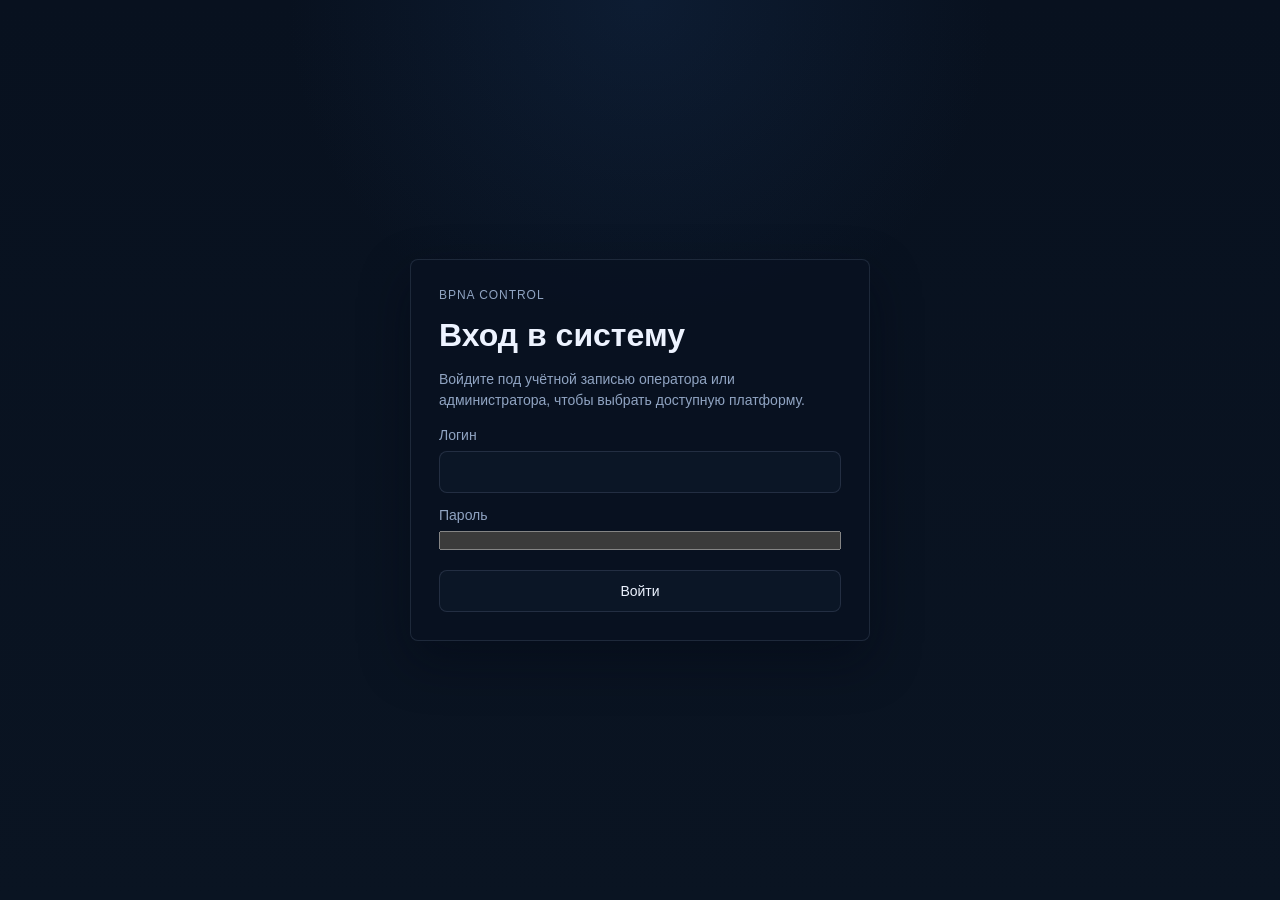
<file: static/index.html>
<!DOCTYPE html>
<html lang="ru">
<head>
    <meta charset="UTF-8">
    <meta name="viewport" content="width=device-width, initial-scale=1.0">
    <title>Управление платформой</title>
    <link rel="stylesheet" href="/static/css/style.css?v=2026-05-16-5">
</head>
<body>
    <div id="auth-screen" class="auth-shell">
        <div class="auth-card">
            <p class="eyebrow">BPNA Control</p>
            <h1>Вход в систему</h1>
            <p class="auth-note">Войдите под учётной записью оператора или администратора, чтобы выбрать доступную платформу.</p>

            <form id="login-form" class="auth-form">
                <label>
                    <span>Логин</span>
                    <input id="login-username" type="text" autocomplete="username" required>
                </label>
                <label>
                    <span>Пароль</span>
                    <input id="login-password" type="password" autocomplete="current-password" required>
                </label>
                <button id="login-submit" type="submit" class="control-btn auth-submit">Войти</button>
                <p id="login-error" class="auth-error hidden"></p>
            </form>
        </div>
    </div>

    <div id="app-shell" class="hidden">
        <div class="container cockpit-layout">
            <header class="header">
                <div class="header-copy">
                    <p class="eyebrow">Локальный пульт</p>
                    <h1>Управление платформой</h1>
                </div>

                <div class="header-actions">
                    <div class="active-device-chip">
                        <span class="chip-label">Активная платформа</span>
                        <strong id="active-device-name">Не выбрана</strong>
                        <span id="active-device-status" class="chip-status offline">Не активна</span>
                    </div>

                    <div class="user-chip">
                        <span id="current-user-name">-</span>
                        <span id="current-user-role">-</span>
                    </div>

                    <button id="open-device-list-btn" class="control-btn control-btn-secondary">Список платформ</button>
                    <button id="open-admin-panel-btn" class="control-btn control-btn-secondary hidden">Админ-панель</button>
                    <button id="release-device-btn" class="control-btn control-btn-secondary" disabled>Освободить дрон</button>
                    <button id="logout-btn" class="control-btn control-btn-danger">Выйти</button>

                    <div class="connection-status">
                        <span id="status-indicator" class="status-dot offline"></span>
                        <span id="status-text">Не подключено</span>
                    </div>
                </div>
            </header>

            <section id="device-selection-screen" class="info-card device-selection-screen hidden">
                <div class="panel-header panel-header-stack panel-header-device-list">
                    <div>
                        <h2>Список платформ</h2>
                        <p class="panel-note">Выберите платформу для просмотра или возьмите свободную платформу под управление.</p>
                    </div>
                    <div class="device-list-actions">
                        <button id="refresh-device-list-btn" class="control-btn control-btn-secondary">Обновить список</button>
                        <button id="close-device-list-btn" class="control-btn control-btn-secondary">К пульту</button>
                    </div>
                </div>
                <div id="device-list" class="device-list"></div>
            </section>

            <section id="admin-screen" class="info-card admin-screen hidden">
                <div class="panel-header panel-header-stack panel-header-device-list">
                    <div>
                        <h2>Админ-панель</h2>
                        <p class="panel-note">Создание операторов, выпуск платформ и управление доступом к системе.</p>
                    </div>
                    <div class="device-list-actions">
                        <button id="close-admin-panel-btn" class="control-btn control-btn-secondary">К пульту</button>
                    </div>
                </div>

                <div class="admin-overview">
                    <article class="admin-overview-card">
                        <span class="admin-overview-label">Пользователи</span>
                        <strong id="admin-users-count">0</strong>
                        <span class="admin-overview-meta">активных учётных записей</span>
                    </article>
                    <article class="admin-overview-card">
                        <span class="admin-overview-label">Администраторы</span>
                        <strong id="admin-admins-count">0</strong>
                        <span class="admin-overview-meta">с доступом к панели</span>
                    </article>
                    <article class="admin-overview-card">
                        <span class="admin-overview-label">Платформы</span>
                        <strong id="admin-devices-count">0</strong>
                        <span class="admin-overview-meta">зарегистрировано в системе</span>
                    </article>
                </div>

                <div class="admin-tabs">
                    <button id="admin-users-tab" class="control-btn control-btn-secondary is-active">Пользователи</button>
                    <button id="admin-devices-tab" class="control-btn control-btn-secondary">Платформы</button>
                </div>

                <div id="admin-users-panel" class="admin-panel">
                    <div class="admin-grid">
                        <section class="admin-card admin-card-form">
                            <div class="admin-section-head">
                                <div>
                                    <h3>Новый пользователь</h3>
                                    <p class="panel-note">Создайте операторскую или административную учётную запись.</p>
                                </div>
                            </div>
                            <form id="admin-user-form" class="admin-form">
                                <label>
                                    <span>Логин</span>
                                    <input id="admin-user-username" type="text" placeholder="Например, operator_02" required>
                                </label>
                                <label>
                                    <span>Пароль</span>
                                    <input id="admin-user-password" type="text" placeholder="Временный пароль для выдачи" required>
                                </label>
                                <div class="admin-form-inline">
                                    <label>
                                        <span>Роль</span>
                                        <select id="admin-user-role">
                                            <option value="operator">Оператор</option>
                                            <option value="admin">Администратор</option>
                                        </select>
                                    </label>
                                    <button type="submit" class="control-btn">Создать пользователя</button>
                                </div>
                            </form>
                        </section>

                        <section class="admin-card">
                            <div class="admin-card-head admin-card-head-spread">
                                <div>
                                    <h3>Пользователи</h3>
                                    <p class="panel-note">Список учётных записей, которые могут входить в систему.</p>
                                </div>
                                <button id="refresh-admin-users-btn" class="control-btn control-btn-secondary">Обновить</button>
                            </div>
                            <div id="admin-users-list" class="admin-list"></div>
                        </section>
                    </div>
                </div>

                <div id="admin-devices-panel" class="admin-panel hidden">
                    <div class="admin-grid">
                        <section class="admin-card admin-card-form">
                            <div class="admin-section-head">
                                <div>
                                    <h3>Привязка платформы</h3>
                                    <p class="panel-note">Создайте временный код, введите его в setup-странице ESP32 и подтвердите заявку после подключения.</p>
                                </div>
                            </div>
                            <button id="create-pairing-token-btn" class="control-btn">Создать код привязки</button>
                            <div id="admin-device-secret-box" class="admin-secret-box hidden"></div>
                            <div id="admin-pairing-tokens-list" class="admin-list"></div>
                            <div class="admin-section-head">
                                <div>
                                    <h3>Заявки</h3>
                                    <p class="panel-note">Платформы с валидным кодом появятся здесь и будут ждать решения администратора.</p>
                                </div>
                            </div>
                            <div id="admin-device-requests-list" class="admin-list"></div>
                        </section>

                        <section class="admin-card">
                            <div class="admin-card-head admin-card-head-spread">
                                <div>
                                    <h3>Платформы</h3>
                                    <p class="panel-note">Устройства, которые могут подключаться к серверу и выдаваться операторам.</p>
                                </div>
                                <button id="refresh-admin-devices-btn" class="control-btn control-btn-secondary">Обновить</button>
                            </div>
                            <div id="admin-devices-list" class="admin-list"></div>
                        </section>
                    </div>
                </div>
            </section>

            <main id="cockpit-dashboard" class="dashboard hidden">
                <section class="stage-panel">
                    <div class="video-shell">
                        <div class="video-container">
                            <canvas id="video-canvas"></canvas>
                            <canvas id="detection-canvas"></canvas>

                            <div class="video-overlay top-overlay">
                                <div class="telemetry-strip">
                                    <div class="telemetry-pill">
                                        <span class="pill-label">Устройство</span>
                                        <strong id="device-id">-</strong>
                                    </div>
                                    <div class="telemetry-pill">
                                        <span class="pill-label">Поток</span>
                                        <strong id="esp-status">Offline</strong>
                                    </div>
                                    <div class="telemetry-pill">
                                        <span class="pill-label">FPS</span>
                                        <strong id="fps">0</strong>
                                    </div>
                                    <div class="telemetry-pill">
                                        <span class="pill-label">Темп.</span>
                                        <strong id="temperature">-</strong>
                                    </div>
                                    <div class="telemetry-pill">
                                        <span class="pill-label">RSSI</span>
                                        <strong id="wifi-rssi">-</strong>
                                    </div>
                                    <div class="telemetry-pill">
                                        <span class="pill-label">Ping</span>
                                        <strong id="wifi-ping">-</strong>
                                    </div>
                                    <div class="telemetry-pill">
                                        <span class="pill-label">Батарея</span>
                                        <strong id="battery-level">-</strong>
                                    </div>
                                </div>

                                <div class="overlay-actions">
                                    <button id="detection-toggle" class="control-btn control-btn-ghost active" onclick="toggleDetection()">
                                        Детекция: ВКЛ
                                    </button>
                                    <button id="flashlight-toggle" class="control-btn control-btn-ghost" onclick="toggleFlashlight()">
                                        Фонарь: ВЫКЛ
                                    </button>
                                </div>
                            </div>

                            <div id="no-signal" class="no-signal">
                                <div class="no-signal-icon">NO SIGNAL</div>
                                <div>Нет видеопотока</div>
                                <div class="hint">Выберите платформу и дождитесь подключения телеметрии и камеры</div>
                            </div>
                        </div>
                    </div>

                    <div class="stage-footer">
                        <div class="stage-status">
                            <div class="status-block">
                                <span class="caption">Детекция</span>
                                <strong id="detection-summary">Детекция включена, ожидание объектов</strong>
                            </div>
                        </div>

                        <div class="pilot-strip">
                            <div class="key-cluster" aria-label="Клавиши управления">
                                <button type="button" class="key-chip" data-key="arrowup" data-command="forward" aria-label="Вперёд">↑</button>
                                <button type="button" class="key-chip" data-key="arrowleft" data-command="left-forward" aria-label="Влево">←</button>
                                <button type="button" class="key-chip" data-key="arrowdown" data-command="backward" aria-label="Назад">↓</button>
                                <button type="button" class="key-chip" data-key="arrowright" data-command="right-forward" aria-label="Вправо">→</button>
                            </div>

                            <div class="pilot-meta">
                                <span class="hint-text">Управление стрелками клавиатуры или экранными кнопками, удержание держит команду активной</span>
                                <div class="motor-status-inline">
                                    <span>Левый мотор <strong id="motor-left">STOP</strong></span>
                                    <span>Правый мотор <strong id="motor-right">STOP</strong></span>
                                </div>
                            </div>
                        </div>
                    </div>
                </section>

                <aside class="side-panel">
                    <section class="info-card">
                        <div class="panel-header">
                            <div>
                                <h2>Состояние борта</h2>
                                <p class="panel-note">Ключевая телеметрия и сетевой статус</p>
                            </div>
                            <span class="stamp" id="created-at">-</span>
                        </div>

                        <div class="detail-grid">
                            <div class="detail-card">
                                <span class="detail-label">Uptime</span>
                                <strong id="uptime">-</strong>
                            </div>
                            <div class="detail-card">
                                <span class="detail-label">CPU load</span>
                                <strong id="cpu-load">-</strong>
                            </div>
                            <div class="detail-card">
                                <span class="detail-label">Свободная память</span>
                                <strong id="free-heap">-</strong>
                            </div>
                            <div class="detail-card">
                                <span class="detail-label">Канал</span>
                                <strong id="link-quality-copy">-</strong>
                            </div>
                        </div>
                    </section>

                    <section class="info-card wifi-card">
                        <div class="panel-header panel-header-stack">
                            <div>
                                <h2>Wi‑Fi карта</h2>
                                <p class="panel-note">Сканирование, live heatmap и сохранённые замеры</p>
                            </div>
                            <label class="checkbox-chip">
                                <input type="checkbox" id="show-track-checkbox" checked>
                                <span>Показывать трек</span>
                            </label>
                        </div>

                        <div class="scan-toolbar">
                            <div class="toolbar-group">
                                <label>Ширина, см
                                    <input type="number" id="scan-width" value="1000" min="100" step="10">
                                </label>
                                <label>Высота, см
                                    <input type="number" id="scan-height" value="1000" min="100" step="10">
                                </label>
                                <label>Шаг, см
                                    <input type="number" id="scan-step" value="100" min="10" step="10">
                                </label>
                                <div class="toolbar-hint">Запустите сканирование, затем можно вести дрон вручную или включить автопроход.</div>
                            </div>

                            <div class="toolbar-actions">
                                <button id="start-scan-btn" class="control-btn">Старт</button>
                                <button id="toggle-scan-autopilot-btn" class="control-btn control-btn-secondary">Автопроход: ВЫКЛ</button>
                                <button id="stop-scan-btn" class="control-btn control-btn-secondary">Стоп</button>
                                <button id="refresh-map-btn" class="control-btn control-btn-secondary">Обновить</button>
                                <button id="clear-track-btn" class="control-btn control-btn-secondary">Очистить трек</button>
                                <button id="clear-data-btn" class="control-btn control-btn-danger">Очистить точки</button>
                            </div>
                        </div>

                        <div class="heatmap-frame">
                            <canvas id="heatmap-canvas"></canvas>
                        </div>

                        <div class="scan-status">
                            <span id="scan-status-text">Ожидание</span>
                            <span id="scan-mode-text">Режим: ручной</span>
                            <span id="measurement-count">Точек: 0</span>
                            <span id="last-measurement">Последний RSSI: --</span>
                        </div>

                        <div class="download-row">
                            <button id="download-heatmap-btn" class="control-btn">Скачать heatmap PNG</button>
                        </div>
                    </section>
                </aside>
            </main>
        </div>
    </div>

    <script src="/static/js/app.js?v=2026-06-16-control-fix"></script>
</body>
</html>
</file>
<file: static/css/style.css>
﻿* {
    box-sizing: border-box;
    margin: 0;
    padding: 0;
}

:root {
    color-scheme: dark;
    --bg: #08111f;
    --panel: #0f1b2d;
    --panel-soft: rgba(15, 27, 45, 0.92);
    --panel-border: rgba(142, 163, 194, 0.16);
    --panel-strong: rgba(8, 16, 28, 0.92);
    --text: #edf3ff;
    --muted: #90a4c2;
    --accent: #35d7a0;
    --accent-soft: rgba(53, 215, 160, 0.16);
    --accent-strong: #1fb985;
    --warning: #ffb454;
    --danger: #ff6b6b;
    --shadow: 0 20px 50px rgba(3, 8, 18, 0.42);
}

body {
    min-height: 100vh;
    background:
        radial-gradient(circle at top, rgba(28, 62, 108, 0.25), transparent 32%),
        linear-gradient(180deg, #08111f 0%, #0a1422 100%);
    color: var(--text);
    font-family: Inter, Segoe UI, Roboto, Arial, sans-serif;
}

.container {
    width: min(1800px, 100%);
    margin: 0 auto;
    padding: 20px;
}

.cockpit-layout {
    display: flex;
    flex-direction: column;
    gap: 18px;
    min-height: 100vh;
}

.header {
    display: flex;
    align-items: center;
    justify-content: space-between;
    gap: 16px;
    padding: 18px 22px;
    background: rgba(9, 18, 33, 0.72);
    border: 1px solid var(--panel-border);
    border-radius: 8px;
    backdrop-filter: blur(12px);
}

.header-copy {
    display: flex;
    flex-direction: column;
    gap: 4px;
}

.eyebrow {
    font-size: 12px;
    letter-spacing: 0.08em;
    text-transform: uppercase;
    color: var(--muted);
}

.header h1 {
    font-size: 28px;
    line-height: 1.1;
    font-weight: 700;
}

.connection-status {
    display: flex;
    align-items: center;
    gap: 10px;
    color: var(--muted);
    white-space: nowrap;
}

.status-dot {
    width: 10px;
    height: 10px;
    border-radius: 999px;
    flex: 0 0 auto;
    box-shadow: 0 0 18px currentColor;
}

.status-dot.online {
    background: var(--accent);
    color: var(--accent);
}

.status-dot.offline {
    background: var(--danger);
    color: var(--danger);
}

.dashboard {
    display: grid;
    grid-template-columns: minmax(0, 1.8fr) minmax(360px, 460px);
    gap: 18px;
    flex: 1;
    min-height: 0;
}

.stage-panel,
.info-card {
    background: rgba(9, 18, 33, 0.78);
    border: 1px solid var(--panel-border);
    border-radius: 8px;
    box-shadow: var(--shadow);
    backdrop-filter: blur(10px);
}

.stage-panel {
    display: flex;
    flex-direction: column;
    overflow: hidden;
    min-height: 0;
}

.video-shell {
    padding: 12px;
    min-height: 0;
}

.video-container {
    position: relative;
    width: 100%;
    aspect-ratio: 16 / 9;
    min-height: 420px;
    border-radius: 8px;
    overflow: hidden;
    background: #02070f;
    border: 1px solid rgba(142, 163, 194, 0.12);
}

#video-canvas,
#detection-canvas {
    position: absolute;
    inset: 0;
    width: 100%;
    height: 100%;
    display: block;
}

#video-canvas {
    z-index: 1;
}

#detection-canvas {
    z-index: 2;
    pointer-events: none;
}

.video-overlay {
    position: absolute;
    inset: 0;
    z-index: 4;
    pointer-events: none;
}

.top-overlay {
    top: 0;
}

.telemetry-strip {
    position: absolute;
    top: 14px;
    left: 14px;
    right: min(170px, 16vw);
    display: flex;
    flex-wrap: wrap;
    gap: 8px;
    align-items: flex-start;
}

.telemetry-pill {
    display: inline-flex;
    align-items: center;
    gap: 8px;
    padding: 10px 12px;
    border-radius: 8px;
    background: rgba(9, 18, 33, 0.92);
    border: 1px solid rgba(142, 163, 194, 0.18);
    backdrop-filter: blur(10px);
    min-height: 42px;
    min-width: 92px;
}

.pill-label {
    font-size: 12px;
    color: var(--muted);
}

.telemetry-pill strong {
    font-size: 13px;
    line-height: 1;
}

 .overlay-actions {
    position: absolute;
    top: 14px;
    right: 14px;
    display: flex;
    flex-direction: column;
    align-items: stretch;
    gap: 8px;
    width: min(220px, 22vw);
    pointer-events: auto;
}

.control-btn,
.select-control,
input[type="text"],
input[type="number"] {
    min-height: 42px;
    border-radius: 8px;
    border: 1px solid rgba(142, 163, 194, 0.18);
    background: rgba(12, 23, 39, 0.94);
    color: var(--text);
    font-size: 14px;
    outline: none;
}

.control-btn {
    display: inline-flex;
    align-items: center;
    justify-content: center;
    padding: 0 14px;
    cursor: pointer;
    transition: background 0.18s ease, border-color 0.18s ease, color 0.18s ease, transform 0.18s ease;
}

.control-btn:hover,
.select-control:hover,
input[type="text"]:hover,
input[type="number"]:hover {
    border-color: rgba(142, 163, 194, 0.34);
}

.control-btn:hover {
    transform: translateY(-1px);
}

.control-btn:disabled {
    opacity: 0.5;
    cursor: not-allowed;
    transform: none;
}

.control-btn-ghost {
    background: rgba(7, 14, 27, 0.78);
}

.control-btn.active,
.control-btn:not(.control-btn-secondary):not(.control-btn-danger).is-active {
    border-color: rgba(53, 215, 160, 0.64);
    color: var(--accent);
    background: rgba(11, 36, 30, 0.78);
}

.control-btn-secondary {
    color: #d6e1f5;
}

.control-btn-danger {
    color: #ffd3d3;
    border-color: rgba(255, 107, 107, 0.32);
}

.select-control,
input[type="text"],
input[type="number"] {
    width: 100%;
    padding: 0 12px;
}

.compact-select {
    min-width: 110px;
}

.no-signal {
    position: absolute;
    inset: 0;
    z-index: 3;
    display: flex;
    flex-direction: column;
    align-items: center;
    justify-content: center;
    gap: 8px;
    color: #a4b1c9;
    text-align: center;
    background: rgba(2, 7, 15, 0.35);
}

.no-signal-icon {
    padding: 8px 12px;
    border-radius: 999px;
    border: 1px solid rgba(164, 177, 201, 0.3);
    color: #d8e0ef;
    font-size: 11px;
    letter-spacing: 0.16em;
}

.hint {
    color: var(--muted);
    font-size: 13px;
}

.stage-footer {
    display: grid;
    grid-template-columns: minmax(0, 1fr) auto;
    gap: 18px;
    padding: 14px 18px 18px;
    border-top: 1px solid var(--panel-border);
}

.stage-status {
    display: grid;
    grid-template-columns: minmax(0, 1fr);
    gap: 12px;
}

.status-block {
    padding: 14px 16px;
    border-radius: 8px;
    background: rgba(12, 23, 39, 0.78);
    border: 1px solid rgba(142, 163, 194, 0.1);
}

.caption {
    display: block;
    margin-bottom: 6px;
    font-size: 12px;
    color: var(--muted);
}

.status-block strong {
    font-size: 14px;
    line-height: 1.4;
}

.pilot-strip {
    display: flex;
    align-items: center;
    gap: 16px;
}

.key-cluster {
    display: grid;
    grid-template-columns: repeat(4, 48px);
    gap: 8px;
}

.key-chip {
    display: grid;
    place-items: center;
    width: 48px;
    height: 48px;
    padding: 0;
    border-radius: 8px;
    background: rgba(12, 23, 39, 0.88);
    border: 1px solid rgba(142, 163, 194, 0.18);
    color: var(--muted);
    font-size: 16px;
    font-weight: 700;
    cursor: pointer;
    appearance: none;
    transition: border-color 0.18s ease, color 0.18s ease, background 0.18s ease, transform 0.18s ease;
}

.key-chip.active {
    color: var(--text);
    border-color: rgba(53, 215, 160, 0.64);
    background: rgba(11, 36, 30, 0.88);
    transform: translateY(-1px);
}

.pilot-meta {
    display: flex;
    flex-direction: column;
    gap: 10px;
    max-width: 340px;
}

.hint-text,
.panel-note,
.stamp {
    font-size: 12px;
    color: var(--muted);
}

.motor-status-inline {
    display: flex;
    flex-wrap: wrap;
    gap: 14px;
    font-size: 13px;
}

.motor-status-inline strong {
    margin-left: 4px;
    color: var(--accent);
}

.motor-status-inline strong.active {
    color: #79b8ff;
}

.side-panel {
    display: flex;
    flex-direction: column;
    gap: 18px;
    min-height: 0;
}

.info-card {
    display: flex;
    flex-direction: column;
    overflow: hidden;
}

.panel-header {
    display: flex;
    align-items: center;
    justify-content: space-between;
    gap: 12px;
    padding: 18px 18px 14px;
    border-bottom: 1px solid rgba(142, 163, 194, 0.08);
}

.panel-header h2 {
    font-size: 16px;
    line-height: 1.2;
}

.panel-header-stack {
    align-items: flex-start;
}

.detail-grid {
    display: grid;
    grid-template-columns: minmax(0, 1fr);
    gap: 12px;
    padding: 18px;
}

.detail-card {
    padding: 14px;
    border-radius: 8px;
    background: rgba(12, 23, 39, 0.72);
    border: 1px solid rgba(142, 163, 194, 0.08);
}

.detail-label {
    display: block;
    margin-bottom: 8px;
    font-size: 12px;
    color: var(--muted);
}

.detail-card strong {
    font-size: 15px;
}

.checkbox-chip {
    display: inline-flex;
    align-items: center;
    gap: 8px;
    padding: 10px 12px;
    border-radius: 8px;
    background: rgba(12, 23, 39, 0.78);
    border: 1px solid rgba(142, 163, 194, 0.14);
    color: #d9e3f5;
    font-size: 13px;
}

.checkbox-chip input {
    accent-color: var(--accent);
}

.wifi-card {
    flex: 1;
}

.scan-toolbar {
    display: flex;
    flex-direction: column;
    gap: 14px;
    padding: 18px;
}

.toolbar-group,
.toolbar-actions,
.download-row {
    display: flex;
    flex-wrap: wrap;
    gap: 10px;
}

.toolbar-group label {
    display: flex;
    align-items: center;
    gap: 8px;
    color: var(--muted);
    font-size: 13px;
}

.toolbar-group input,
.toolbar-group .select-control {
    width: auto;
    min-width: 80px;
}

.heatmap-frame {
    padding: 0 18px 18px;
}

.heatmap-frame canvas {
    display: block;
    width: 100%;
    aspect-ratio: 1 / 1;
    border-radius: 8px;
    border: 1px solid rgba(142, 163, 194, 0.16);
    background: rgba(4, 10, 18, 0.92);
}

.scan-status {
    display: flex;
    flex-wrap: wrap;
    gap: 10px 16px;
    padding: 0 18px 18px;
    color: #d9e3f5;
    font-size: 13px;
}

.status-badge {
    display: inline-flex;
    align-items: center;
    justify-content: center;
    min-width: 92px;
    min-height: 30px;
    padding: 0 10px;
    border-radius: 999px;
    font-size: 12px;
    font-weight: 700;
}

.status-badge.online {
    background: rgba(53, 215, 160, 0.16);
    color: var(--accent);
}

.status-badge.offline {
    background: rgba(255, 107, 107, 0.16);
    color: #ffb7b7;
}

.nav-links a {
    color: var(--accent);
    text-decoration: none;
}

@media (max-width: 1400px) {
    .dashboard {
        grid-template-columns: 1fr;
    }

    .side-panel {
        display: grid;
        grid-template-columns: minmax(0, 1fr);
        align-items: start;
    }
}

@media (max-width: 980px) {
    .container {
        padding: 14px;
    }

    .header {
        flex-direction: column;
        align-items: flex-start;
    }

    .video-container {
        min-height: 320px;
    }

    .telemetry-strip {
        right: 14px;
        top: 10px;
    }

    .overlay-actions {
        top: auto;
        right: 10px;
        bottom: 10px;
        width: min(280px, calc(100% - 20px));
    }

    .stage-footer {
        grid-template-columns: 1fr;
    }

    .stage-status,
    .detail-grid,
    .side-panel {
        grid-template-columns: 1fr;
    }

    .pilot-strip {
        flex-direction: column;
        align-items: flex-start;
    }
}

@media (max-width: 720px) {
    .header h1 {
        font-size: 24px;
    }

    .telemetry-strip {
        position: static;
        padding-right: 0;
        margin-right: 0;
    }

    .overlay-actions {
        position: static;
        width: 100%;
        margin-top: 12px;
    }

    .video-overlay {
        padding: 10px;
        display: flex;
        flex-direction: column;
        gap: 10px;
    }

    .telemetry-pill {
        width: calc(50% - 4px);
        justify-content: space-between;
    }

    .key-cluster {
        grid-template-columns: repeat(4, 44px);
    }

    .key-chip {
        width: 44px;
        height: 44px;
    }
}




.hidden {
    display: none !important;
}

.app-shell {
    min-height: 100vh;
}

.auth-shell {
    min-height: 100vh;
    display: grid;
    place-items: center;
    padding: 24px;
}

.auth-card {
    width: min(460px, 100%);
    padding: 28px;
    background: rgba(9, 18, 33, 0.86);
    border: 1px solid var(--panel-border);
    border-radius: 8px;
    box-shadow: var(--shadow);
    display: grid;
    gap: 16px;
}

.auth-card h1 {
    font-size: 32px;
    line-height: 1.1;
}

.auth-note {
    color: var(--muted);
    font-size: 14px;
    line-height: 1.5;
}

.auth-form {
    display: grid;
    gap: 14px;
}

.auth-form label {
    display: grid;
    gap: 8px;
    font-size: 14px;
    color: var(--muted);
}

.auth-submit {
    margin-top: 6px;
}

.auth-error {
    color: #ffd3d3;
    font-size: 14px;
    line-height: 1.4;
}

.header-actions {
    display: flex;
    align-items: center;
    justify-content: flex-end;
    flex-wrap: wrap;
    gap: 10px;
}

.active-device-chip,
.user-chip {
    display: inline-flex;
    align-items: center;
    gap: 8px;
    min-height: 42px;
    padding: 8px 12px;
    border: 1px solid rgba(142, 163, 194, 0.18);
    border-radius: 8px;
    background: rgba(12, 23, 39, 0.94);
}

.active-device-chip {
    flex-wrap: wrap;
}

.chip-label {
    color: var(--muted);
    font-size: 12px;
}

.chip-status {
    display: inline-flex;
    align-items: center;
    justify-content: center;
    min-width: 64px;
    padding: 4px 8px;
    border-radius: 999px;
    font-size: 12px;
    text-transform: uppercase;
    letter-spacing: 0.04em;
    border: 1px solid rgba(142, 163, 194, 0.18);
}

.chip-status.online {
    color: var(--accent);
    border-color: rgba(53, 215, 160, 0.32);
    background: rgba(11, 36, 30, 0.78);
}

.chip-status.busy {
    color: var(--warning);
    border-color: rgba(255, 180, 84, 0.32);
    background: rgba(44, 30, 11, 0.78);
}

.chip-status.offline {
    color: var(--danger);
    border-color: rgba(255, 107, 107, 0.32);
    background: rgba(44, 15, 15, 0.78);
}

.admin-account-state {
    min-width: 0;
    max-width: 260px;
    white-space: normal;
    text-align: center;
    text-transform: none;
    letter-spacing: 0;
    line-height: 1.25;
    padding: 6px 10px;
}

.user-chip {
    color: var(--muted);
}

.user-chip #current-user-name {
    color: var(--text);
    font-weight: 600;
}

.device-selection-screen {
    display: grid;
    gap: 16px;
    padding: 18px;
}

.panel-header-device-list {
    align-items: flex-start;
}

.device-list-actions {
    display: flex;
    gap: 10px;
    flex-wrap: wrap;
}

.device-list {
    display: grid;
    grid-template-columns: repeat(auto-fit, minmax(280px, 1fr));
    gap: 14px;
}

.device-card {
    display: grid;
    gap: 14px;
    padding: 16px;
    border: 1px solid rgba(142, 163, 194, 0.18);
    border-radius: 8px;
    background: rgba(12, 23, 39, 0.94);
}

.device-card.is-active {
    border-color: rgba(53, 215, 160, 0.44);
    box-shadow: 0 0 0 1px rgba(53, 215, 160, 0.12) inset;
}

.device-card-head {
    display: flex;
    justify-content: space-between;
    gap: 10px;
    align-items: flex-start;
}

.device-card-title {
    display: grid;
    gap: 4px;
}

.device-card-title strong {
    font-size: 18px;
}

.device-code {
    color: var(--muted);
    font-size: 13px;
}

.device-meta {
    display: grid;
    gap: 8px;
    color: var(--muted);
    font-size: 13px;
}

.device-meta-row {
    display: flex;
    justify-content: space-between;
    gap: 12px;
}

.device-actions {
    display: flex;
    flex-wrap: wrap;
    gap: 10px;
}

.device-actions .control-btn {
    flex: 1 1 140px;
}

.empty-state {
    padding: 22px;
    border: 1px dashed rgba(142, 163, 194, 0.22);
    border-radius: 8px;
    color: var(--muted);
    text-align: center;
}

.admin-screen {
    display: grid;
    gap: 18px;
    padding: 20px;
}

.admin-overview {
    display: grid;
    grid-template-columns: repeat(3, minmax(0, 1fr));
    gap: 14px;
}

.admin-overview-card {
    display: grid;
    gap: 6px;
    padding: 16px 18px;
    border: 1px solid rgba(142, 163, 194, 0.18);
    border-radius: 8px;
    background: rgba(12, 23, 39, 0.94);
}

.admin-overview-label {
    color: var(--muted);
    font-size: 12px;
    text-transform: uppercase;
    letter-spacing: 0.04em;
}

.admin-overview-card strong {
    font-size: 28px;
    line-height: 1;
}

.admin-overview-meta {
    color: var(--muted);
    font-size: 13px;
}

.admin-tabs {
    display: flex;
    flex-wrap: wrap;
    gap: 10px;
}

.admin-tabs .control-btn.is-active {
    border-color: rgba(53, 215, 160, 0.44);
    box-shadow: 0 0 0 1px rgba(53, 215, 160, 0.12) inset;
    color: var(--accent);
}

.admin-panel {
    display: grid;
}

.admin-grid {
    display: grid;
    grid-template-columns: minmax(320px, 380px) minmax(420px, 1fr);
    gap: 18px;
}

.admin-card {
    display: grid;
    gap: 16px;
    padding: 18px;
    border: 1px solid rgba(142, 163, 194, 0.18);
    border-radius: 8px;
    background: rgba(12, 23, 39, 0.94);
}

.admin-card-form {
    align-content: start;
}

.admin-card-head {
    display: grid;
    gap: 8px;
}

.admin-card-head-spread {
    display: flex;
    justify-content: space-between;
    align-items: flex-start;
    gap: 12px;
}

.admin-section-head {
    display: grid;
    gap: 6px;
}

.admin-section-head h3,
.admin-card-head h3 {
    font-size: 20px;
    line-height: 1.2;
}

.admin-form {
    display: grid;
    gap: 12px;
}

.admin-form label {
    display: grid;
    gap: 8px;
    color: var(--muted);
    font-size: 14px;
}

.admin-form-inline {
    display: grid;
    grid-template-columns: minmax(160px, 220px) minmax(180px, 1fr);
    gap: 12px;
    align-items: end;
}

.admin-form input,
.admin-form select {
    min-height: 44px;
}

.admin-list {
    display: grid;
    gap: 12px;
}

.admin-list-item {
    display: grid;
    gap: 12px;
    padding: 16px;
    border: 1px solid rgba(142, 163, 194, 0.16);
    border-radius: 8px;
    background: rgba(8, 18, 31, 0.96);
}

.admin-list-row {
    display: flex;
    justify-content: space-between;
    gap: 12px;
    align-items: center;
    flex-wrap: wrap;
}

.admin-list-title {
    display: grid;
    gap: 4px;
}

.admin-list-title strong {
    font-size: 17px;
}

.admin-list-subtitle {
    color: var(--muted);
    font-size: 13px;
}

.admin-list-meta {
    color: var(--muted);
    font-size: 13px;
    display: grid;
    gap: 6px;
}

.admin-list-actions {
    display: flex;
    justify-content: flex-end;
    gap: 10px;
}

.admin-secret-box {
    display: grid;
    gap: 8px;
    padding: 16px;
    border-radius: 8px;
    border: 1px solid rgba(53, 215, 160, 0.28);
    background: rgba(11, 36, 30, 0.58);
    color: var(--text);
    word-break: break-word;
}

.admin-secret-box code {
    display: inline-block;
    margin-top: 2px;
    padding: 2px 6px;
    border-radius: 6px;
    background: rgba(4, 10, 18, 0.62);
}

@media (max-width: 1100px) {
    .header {
        align-items: flex-start;
        flex-direction: column;
    }

    .header-actions {
        width: 100%;
        justify-content: flex-start;
    }
}

@media (max-width: 900px) {
    .dashboard {
        grid-template-columns: 1fr;
    }

    .admin-overview {
        grid-template-columns: 1fr;
    }

    .admin-grid {
        grid-template-columns: 1fr;
    }

    .admin-form-inline {
        grid-template-columns: 1fr;
    }

    .video-container {
        min-height: 280px;
    }
}
</file>
